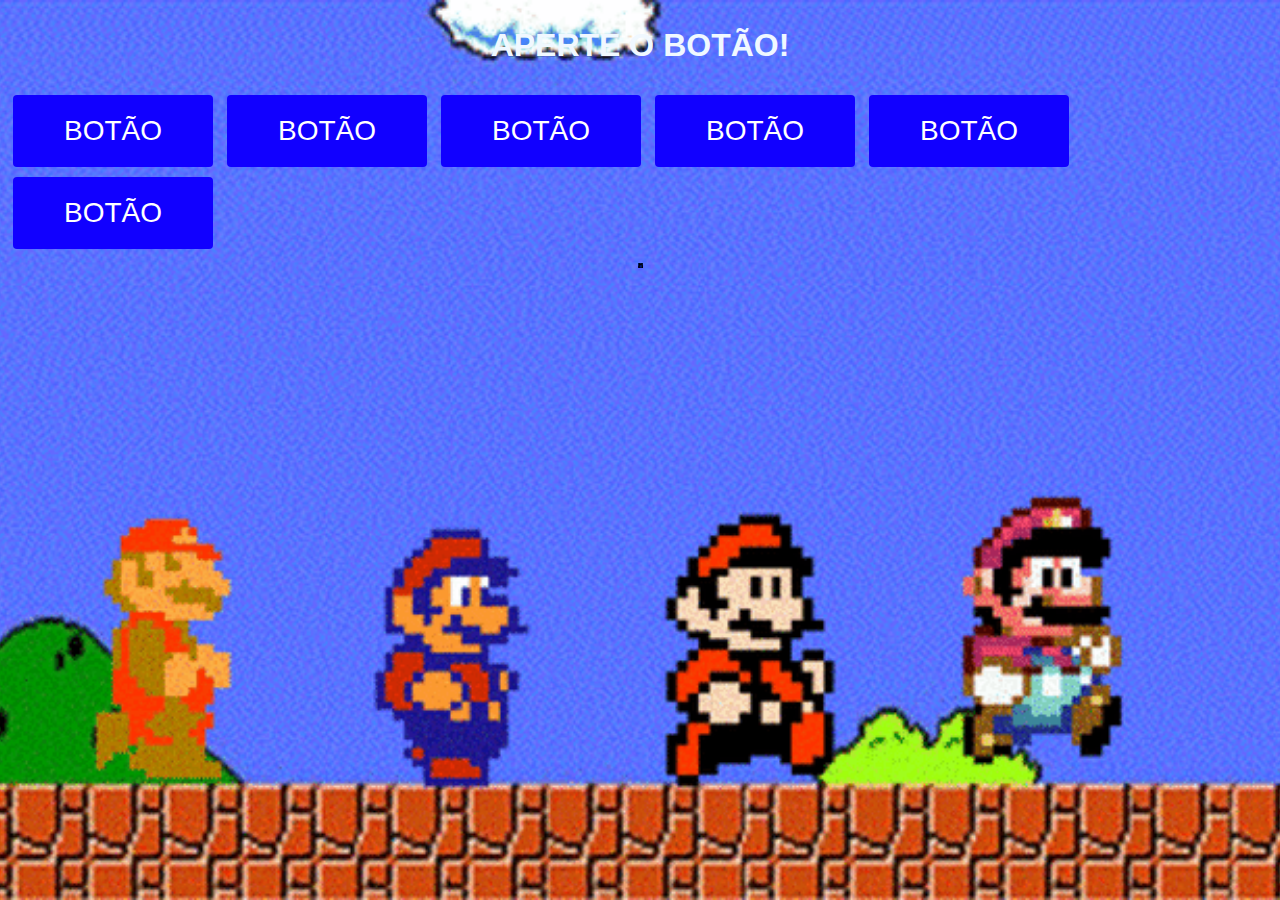
<file: index.html>
<!DOCTYPE html>
<html lang="en">
<head>
    <meta charset="UTF-8">
    <meta name="viewport" content="width=device-width, initial-scale=1.0">
    <title>Comece...</title>
</head>
<body>
    <style type="text/css">
      body {background-image: url(./images/mario.gif); background-repeat: no-repeat; background-position:center ; background-attachment: fixed; background-size:cover ;}
    </style> 
    <meta name="viewport" content="width=device-width, initial-scale=1" />
    <style>
      .button {
        border-radius: 4px;
        background-color: rgb(17, 0, 255);
        border: none;
        color: white;
        text-align: center;
        font-size: 28px;
        padding: 20px;
        width: 200px;
        cursor: pointer;
        margin: 5px;
      }
 
      .button span {
        position: relative;
        transition: 0.5s;
      }
 
      .button span:after {
        content: "\00bb";
        position: absolute;
        opacity: 0;
        top: 0;
        right: -20px;
        transition: 0.5s;
      }
 
      .button:hover span {
        padding-right: 25px;
      }
 
      .button:hover span:after {
        opacity: 1;
        right: 0;
      }
    </style>
  </head>
  <body>
    <h2 align="center" style="font-size: xx-large; font-family: 'Gill Sans', 'Gill Sans MT', Calibri, 'Trebuchet MS', sans-serif; color: aliceblue;">APERTE O BOTÃO!</h2>
 
   <a href="./btnErrado.html"> <button class="button"><span>BOTÃO </span></button></a>

   <a href="./btnErrado.html"> <button class="button"><span>BOTÃO </span></button></a>

   <a href="./btnErrado.html"> <button class="button"><span>BOTÃO </span></button></a>

   <a href="./btnErrado.html"> <button class="button"><span>BOTÃO </span></button></a>

   <a href="./btnErrado.html"> <button class="button"><span>BOTÃO </span></button></a>

   <a href="./btnErrado.html"> <button class="button"><span>BOTÃO </span></button></a>
   
<br>

<center>
   <a href="./btnCerto.html"><img src="./images/sla.jpg" width="5" height="5gi" alt="imagem 1"></a>
  </center>

</body>
</html>
</file>
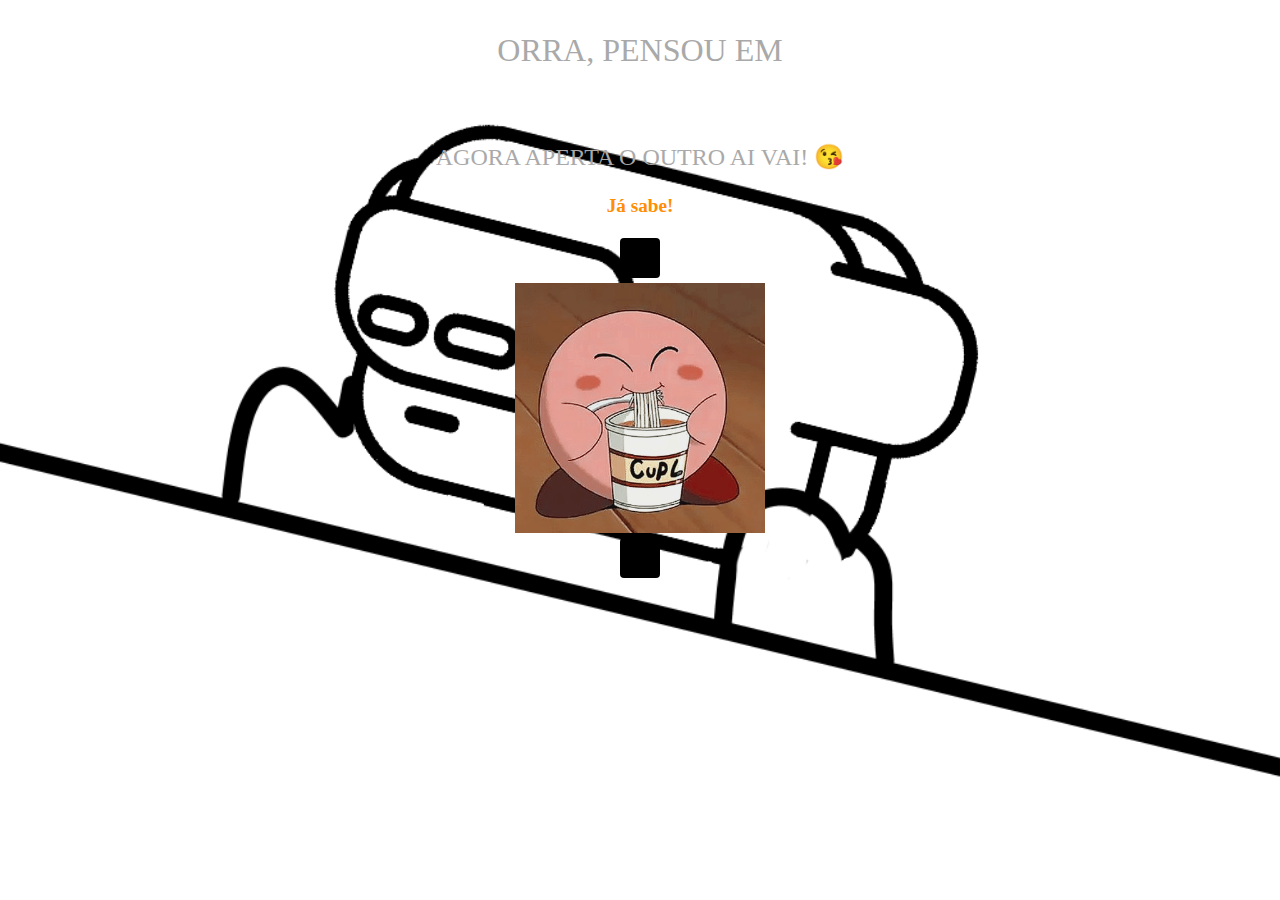
<file: btnCerto.html>
<!DOCTYPE html>
<html lang="en">
<head>
    <meta charset="UTF-8">
    <meta name="viewport" content="width=device-width, initial-scale=1.0">
    <title>Acertou, mas não acaba aqui né...</title>
</head>
<body>

  <style type="text/css">
    body {background-image: url(./images/porco.gif); background-repeat: no-repeat; background-position:center ; background-attachment: fixed; background-size:cover ;}
  </style>

 <p align="center" style="font-size: xx-large; font-family: 'Times New Roman', Times, serif; color:darkgray ;">ORRA, PENSOU EM </p>

 <br>
 <p align="center" style="font-size: x-large; font-family: cursive; color: darkgrey;">AGORA APERTA O OUTRO AI VAI! 😘</p>

 <meta name="viewport" content="width=device-width, initial-scale=1" />
    <style>
      .button {
        border-radius: 4px;
        background-color: rgb(0, 0, 0);
        border: none;
        color: rgba(79, 80, 80, 0.459);
        text-align: center;
        font-size: 28px;
        padding: 20px;
        width: 10px;
        cursor: pointer;
        margin: 5px;
      }
 
      .button span {
        position: relative;
        transition: 0.5s;
      }
 
      .button span:after {
        content: "\00bb";
        position: absolute;
        opacity: 0;
        top: 0;
        right: -20px;
        transition: 0.5s;
      }
 
      .button:hover span {
        padding-right: 25px;
      }
 
      .button:hover span:after {
        opacity: 1;
        right: 0;
      }
    </style>
  </head>
  <body>
    <h2 align="center" style="font-size:larger; font-family: 'Times New Roman', Times, serif; color: rgb(255, 142, 5);">Já sabe!</h2>


    <center>
   <a href="./ultimo.html"> <button class="button"><span></span></button></a>
<br>
   <a href="./errado2.html"><img src="./images/miojo.png" width="250" height="250" align="center"></a>
<br>
<a href="./ultimo.html"> <button class="button"><span></span></button></a>


  </center>
</body>
</html>
</file>
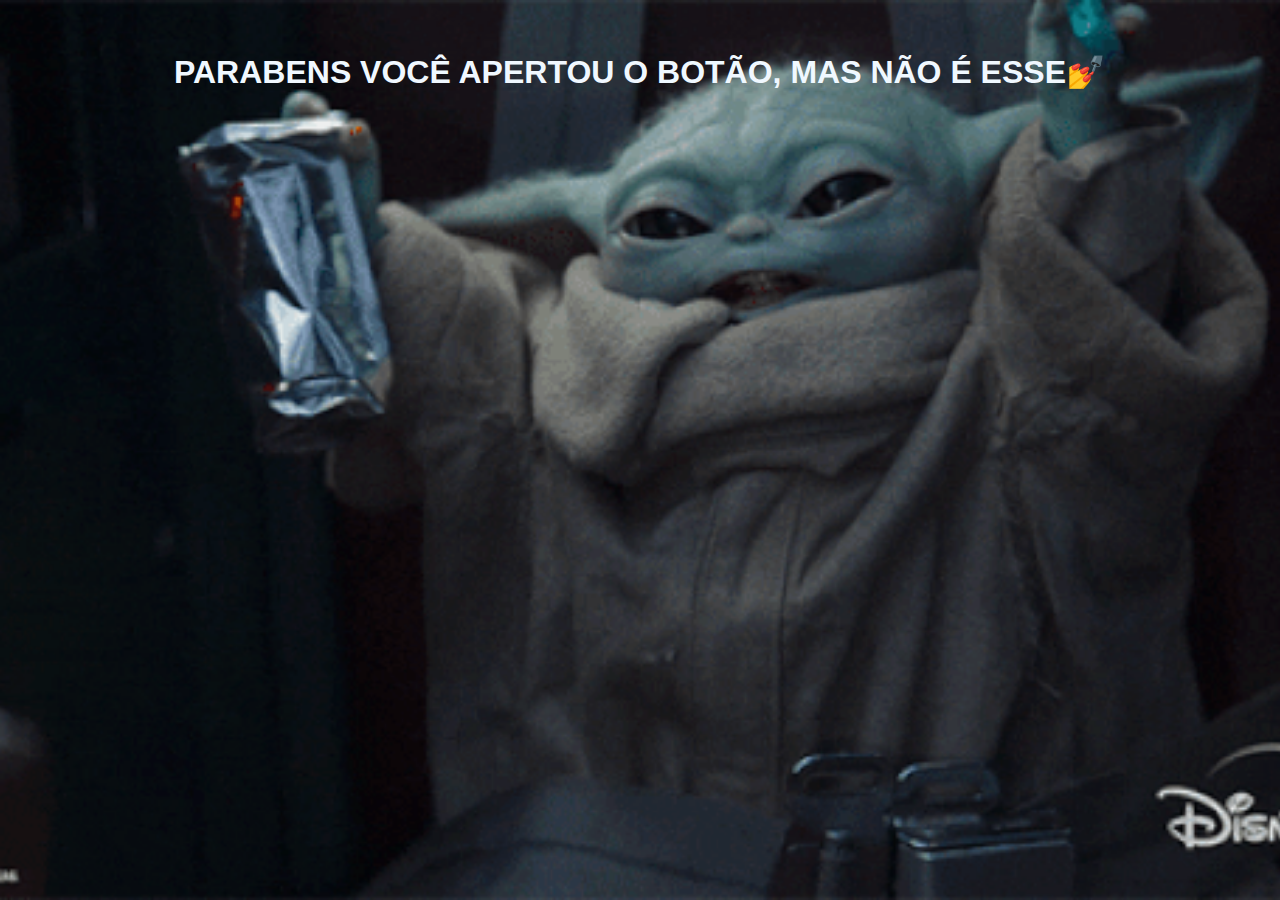
<file: btnErrado.html>
<!DOCTYPE html>
<html lang="en">
<head>
    <meta charset="UTF-8">
    <meta name="viewport" content="width=device-width, initial-scale=1.0">
    <title>Errrouuu!!! Por pouco</title>
</head>
<body>
  <style type="text/css">
    body {background-image: url(./images/yoda.gif); background-repeat: no-repeat; background-position:center ; background-attachment: fixed; background-size:cover ;}
  </style>

<br>

<h2 align="center" style="font-size: xx-large; font-family: 'Gill Sans', 'Gill Sans MT', Calibri, 'Trebuchet MS', sans-serif; color: aliceblue;">PARABENS VOCÊ APERTOU O BOTÃO, MAS NÃO É ESSE💅</h2>
</body>
</html>
</file>
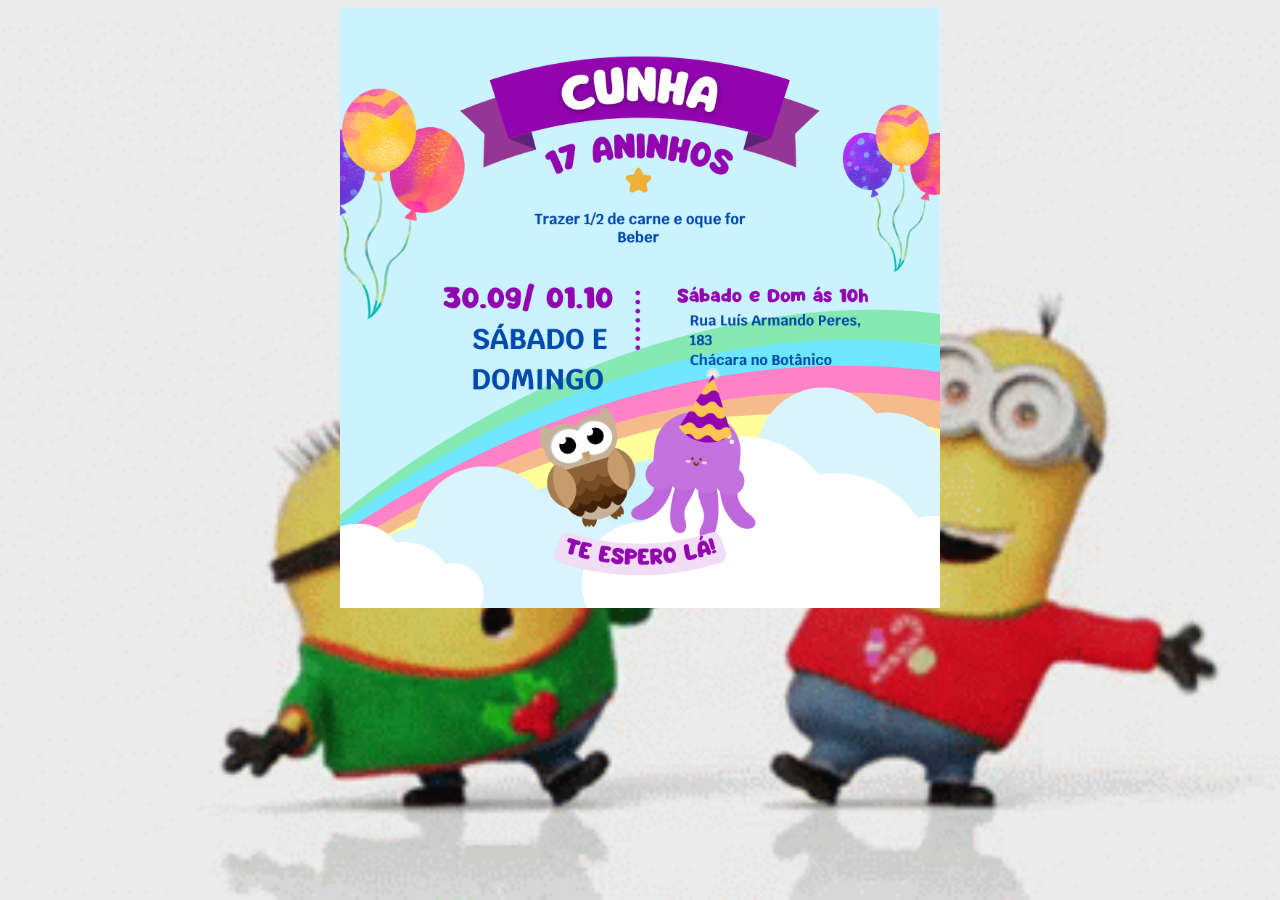
<file: convite.html>
<!DOCTYPE html>
<html lang="en">
<head>
    <meta charset="UTF-8">
    <meta name="viewport" content="width=device-width, initial-scale=1.0">
    <title>END...</title>
</head>
<body>
    <style type="text/css">
        body{background-image: url(./images/tada.gif) ; background-repeat: no-repeat; background-attachment: fixed; background-position: center; background-size: cover;}
    </style>

   <center>
   <img src="./images/convite.png" width="600" height="600">
  </center>
</body>
</html>
</file>
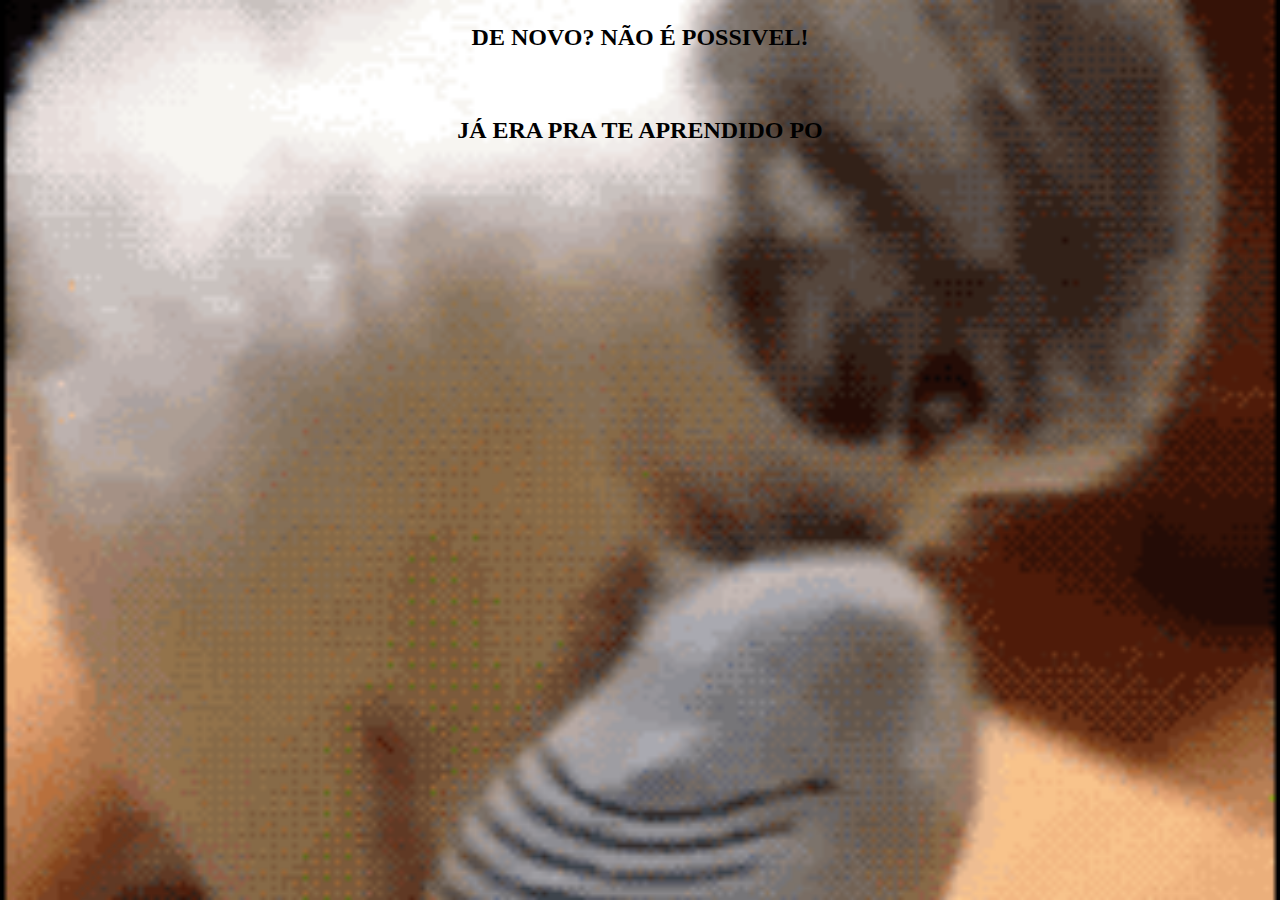
<file: errado2.html>
<!DOCTYPE html>
<html lang="en">
<head>
    <meta charset="UTF-8">
    <meta name="viewport" content="width=device-width, initial-scale=1.0">
    <title>BURRÃO</title>
</head>
<body>

  <style type="text/css">
    body {background-image: url(./images/cat1.gif); background-repeat: no-repeat; background-position:center ; background-attachment: fixed; background-size:cover ;}
  </style>

  <b> <p align="center" style="color: rgb(0, 0, 0); font-size: x-large;">DE NOVO? NÃO É POSSIVEL!</p> </b>

  <br><b> <p align="center" style="color: rgb(0, 0, 0); font-size: x-large;">JÁ ERA PRA TE APRENDIDO PO</p> </b>
</body>
</html>
</file>
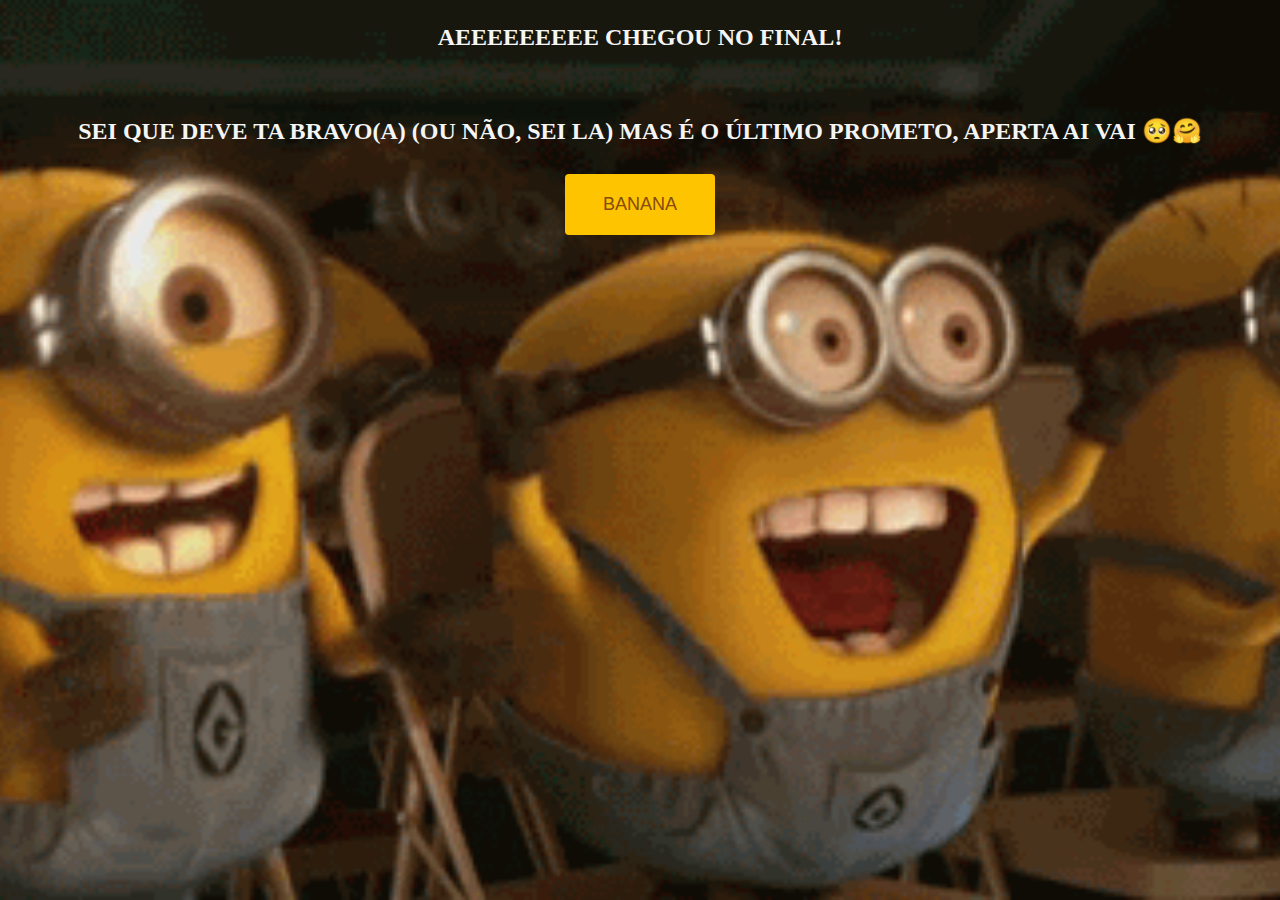
<file: ultimo.html>
<!DOCTYPE html>
<html lang="en">
<head>
    <meta charset="UTF-8">
    <meta name="viewport" content="width=device-width, initial-scale=1.0">
    <title>Só mais 1 clique</title>
</head>
<body>

  <style type="text/css">
    body {background-image: url(./images/minions.gif); background-repeat: no-repeat; background-position:center ; background-attachment: fixed; background-size:cover ;}
  </style>
    
    <b> <p align="center" style="color: rgb(245, 245, 245); font-size: x-large;">AEEEEEEEEE CHEGOU NO FINAL!</p> </b>

    <br> <b> <p align="center" style="color: rgb(245, 245, 245); font-size: x-large;">SEI QUE DEVE TA BRAVO(A) (OU NÃO, SEI LA) MAS É O ÚLTIMO PROMETO, APERTA AI VAI 🥺🤗</p> </b>

    <meta name="viewport" content="width=device-width, initial-scale=1" />
    <style>
      .button {
        border-radius: 4px;
        background-color: rgb(255, 196, 0);
        border: none;
        color: rgb(133, 76, 11);
        text-align: center;
        font-size: 18px;
        padding: 20px;
        width: 150px;
        cursor: pointer;
        margin: 5px;
      }
 
      .button span {
        position: relative;
        transition: 0.5s;
      }
 
      .button span:after {
        content: "\00bb";
        position: absolute;
        opacity: 0;
        top: 0;
        right: -20px;
        transition: 0.5s;
      }
 
      .button:hover span {
        padding-right: 25px;
      }
 
      .button:hover span:after {
        opacity: 1;
        right: 0;
      }
    </style>
  </head>
  <body>
 <center>
   <a href="./convite.html"> <button class="button" align="center"><span>BANANA </span></button></a>
  </center>

</body>
</html>
</file>
